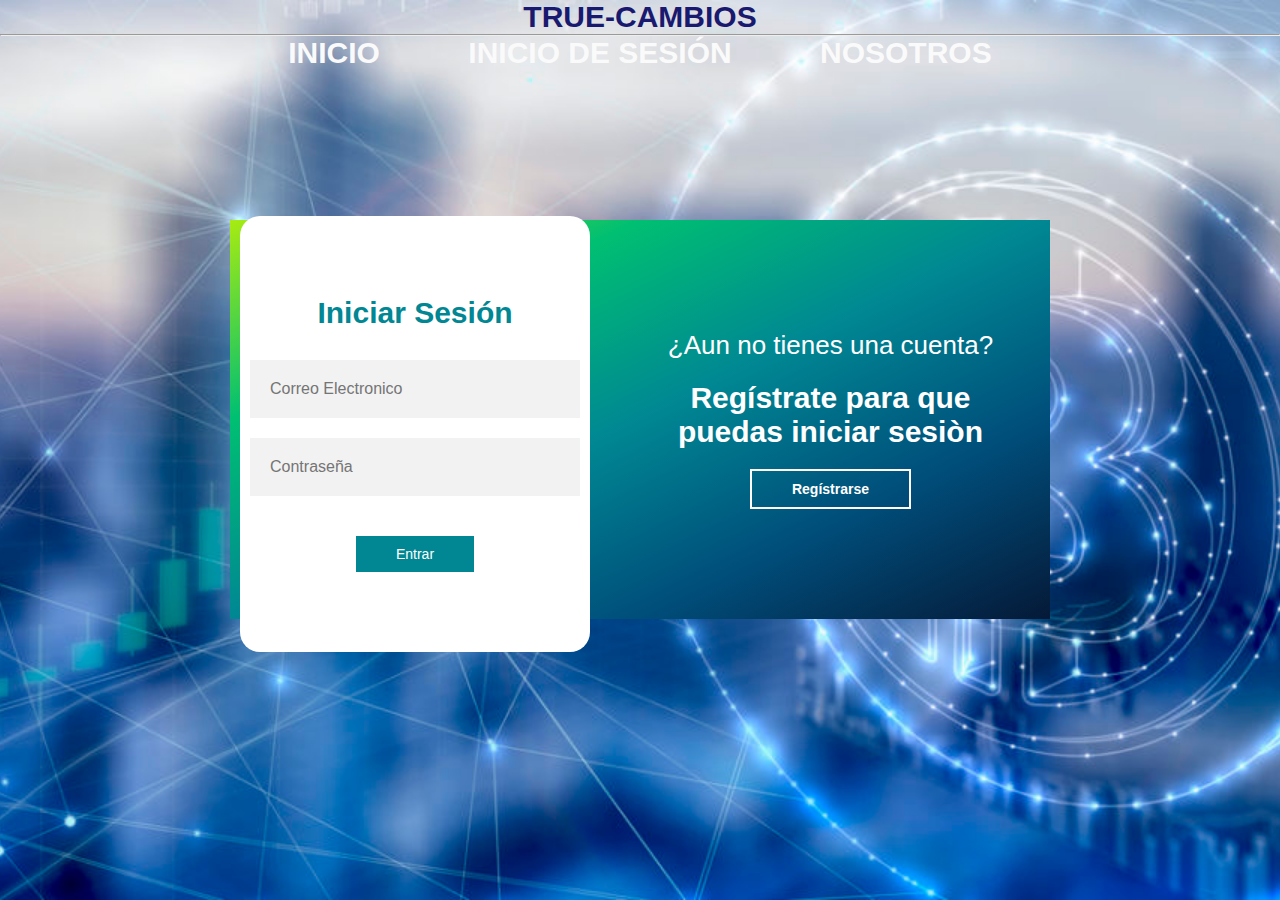
<file: login.html>
<!DOCTYPE html>
<html lang="en">
  <head>
    <meta charset="UTF-8" />
    <meta http-equiv="X-UA-Compatible" content="IE=edge" />
    <meta name="viewport" content="width=device-width, initial-scale=1.0" />
    <link rel="stylesheet" href="./css/loginstyle.css" />
    <title>Login & Registro</title>
  </head>
  <body>
    <h1><strong>TRUE-CAMBIOS</strong><h1>
      <hr />
      <a href="index.html">INICIO </a> 
      <a href="login.html">INICIO DE SESIÓN </a> 
      <a href="#">NOSOTROS</a> 

    <main>
      <!--Contenedor General -->
      <div class="contenedorTodo">
        <!--Contenedor trasero General-->
        <div class="cajaTrasera">
          <!--Caja trasera Login-->
          <div class="cajaTraseraLogin">
            <h3>¿Ya tienes una Cuenta?</h3>
            <p>Inicia sesión para entrar en la página</p>
            <button id="bntIniciarSesion">Iniciar Sesìon</button>
          </div>
          <!--Caja trasera Registro -->
          <div class="cajaTraseraRegister">
            <h3>¿Aun no tienes una cuenta?</h3>
            <p>Regístrate para que puedas iniciar sesiòn</p>
            <button id="bntRegistrarse">Regístrarse</button>
          </div>
        </div>
        <!--Formulario de Login y Registro  -->
        <div class="contenedorLoginRegister">
          <!--Login-->
          <form action="" class="formularioLogin">
            <h2>Iniciar Sesión</h2>
            <input id="" type="text" placeholder="Correo Electronico" />
            <input id="" type="password" placeholder="Contraseña" />
            <button>Entrar</button>
          </form>
          <!--Registro-->
          <form action="" class="formularioRegister">
            <h2>Registrarse</h2>
            <input id="nombre" type="text" placeholder="Nombre Completo" />
            <input id="email" type="text" placeholder="Correo Electronico" />
            <input id="password" type="password" placeholder="Contraseña" />
            <button>Regístrarse</button>
          </form>
        </div>
      </div>
    </main>
    <script src="./js/login.js"></script>
  </body>
</html>
</file>
<file: css/loginstyle.css>
* {
  margin: 0;
  padding: 0;
  box-sizing: border-box;
  text-decoration: none;
  font-family: "Montserrat", sans-serif;
}
h1 {
  color: midnightblue;
  text-align: center;
  font-size: 30px;
}
.subtitulo {
  color: whitesmoke;
  background-color: midnightblue;
  padding: 20px;
  margin: 30px;
  text-align: center;
  border-radius: 30px;
}
.subtitulo {
  color: whitesmoke;
  background-color: midnightblue;
  padding: 20px;
  border: 10px solid mintcream;
  margin: 30px;
  text-align: center;
}

a:hover {
  color: #065dff;
  justify-content: space-between;
  border: 2px solid mintcream;
  background-color: rgb(241, 243, 245);
}
a{
  color: #fafafa;
  margin: 40px;
}

body {
  background-image: url(/imagenes/fondo2.jpg);
  background-size: cover;
  background-repeat: no-repeat;
  background-position: center;
  background-attachment: fixed;
}
main {
  width: 100%;
  padding: 50px;
  margin: auto;
  margin-top: 100px;
}
.contenedorTodo {
  width: 100%;
  max-width: 820px;
  margin: auto;
  position: relative;
}
.cajaTrasera {
  width: 100%;
  padding: 10px 10px;
  display: flex;
  justify-content: center;
  backdrop-filter: blur(10px);
  background-image: linear-gradient(
    to top left,
    #051937,
    #004d7a,
    #008793,
    #00bf72,
    #a8eb12
  );
}
.cajaTrasera div {
  margin: 100px 40px;
  color: white;
  transition: all 500ms;
}

.cajaTrasera div p,
.cajaTrasera div button {
  margin-top: 20px;
}

.cajaTrasera div h3 {
  font-weight: 400;
  font-size: 26px;
}
.cajaTrasera button {
  padding: 10px 40px;
  border: 2px solid #fff;
  background: transparent;
  font-size: 14px;
  font-weight: 600;
  cursor: pointer;
  color: white;
  outline: none;
  transform: all 300ms;
}
.cajaTrasera button:hover {
  background: #fff;
  color: #008793;
}
/*-- Formularios --*/
.contenedorLoginRegister {
  display: flex;
  align-items: center;
  width: 100%;
  max-width: 350px;
  position: relative;
  top: -185px;
  left: 10px;

  transition: left 500ms cubic-bezier(0.175, 0.885, 0.320, 1.275);
}

.contenedorLoginRegister form {
  width: 100%;
  padding: 80px 10px;
  background: #fff;
  position: absolute;
  border-radius: 20px;
}
.contenedorLoginRegister form h2 {
  font-size: 30px;
  text-align: center;
  margin-bottom: 10px;
  color: #008793;
}
.contenedorLoginRegister form input {
  width: 100%;
  margin-top: 20px;
  padding: 20px;
  border: none;
  background: #f2f2f2;
  font-size: 16px;
  outline: none;
}
.contenedorLoginRegister form button {
  padding: 10px 40px;
  margin-top: 40px;
  border: none;
  font-size: 14px;
  background: #008793;
  color: white;
  cursor: pointer;
  outline: none;
}
.formularioLogin {
  opacity: 1;
  display: block;
}
.formularioRegister {
  display: none;
}
/*-- Trabajando en el responsive Design--*/

@media screen and( max-width: 850px) {
  main {
    margin-top: 50px;
  }
  .cajaTrasera {
    max-width: 350px;
    height: 300px;
    flex-direction: column;
    margin: auto;
  }
  .cajaTrasera div {
    margin: 0px;
    position: absolute;
  }

  /*-- Formularios --*/

  .contenedorLoginRegister {
    top: -10px;
    left: -5px;
    margin: auto;
  }
  .contenedorLoginRegister form {
    position: relative;
  }
}
</file>
